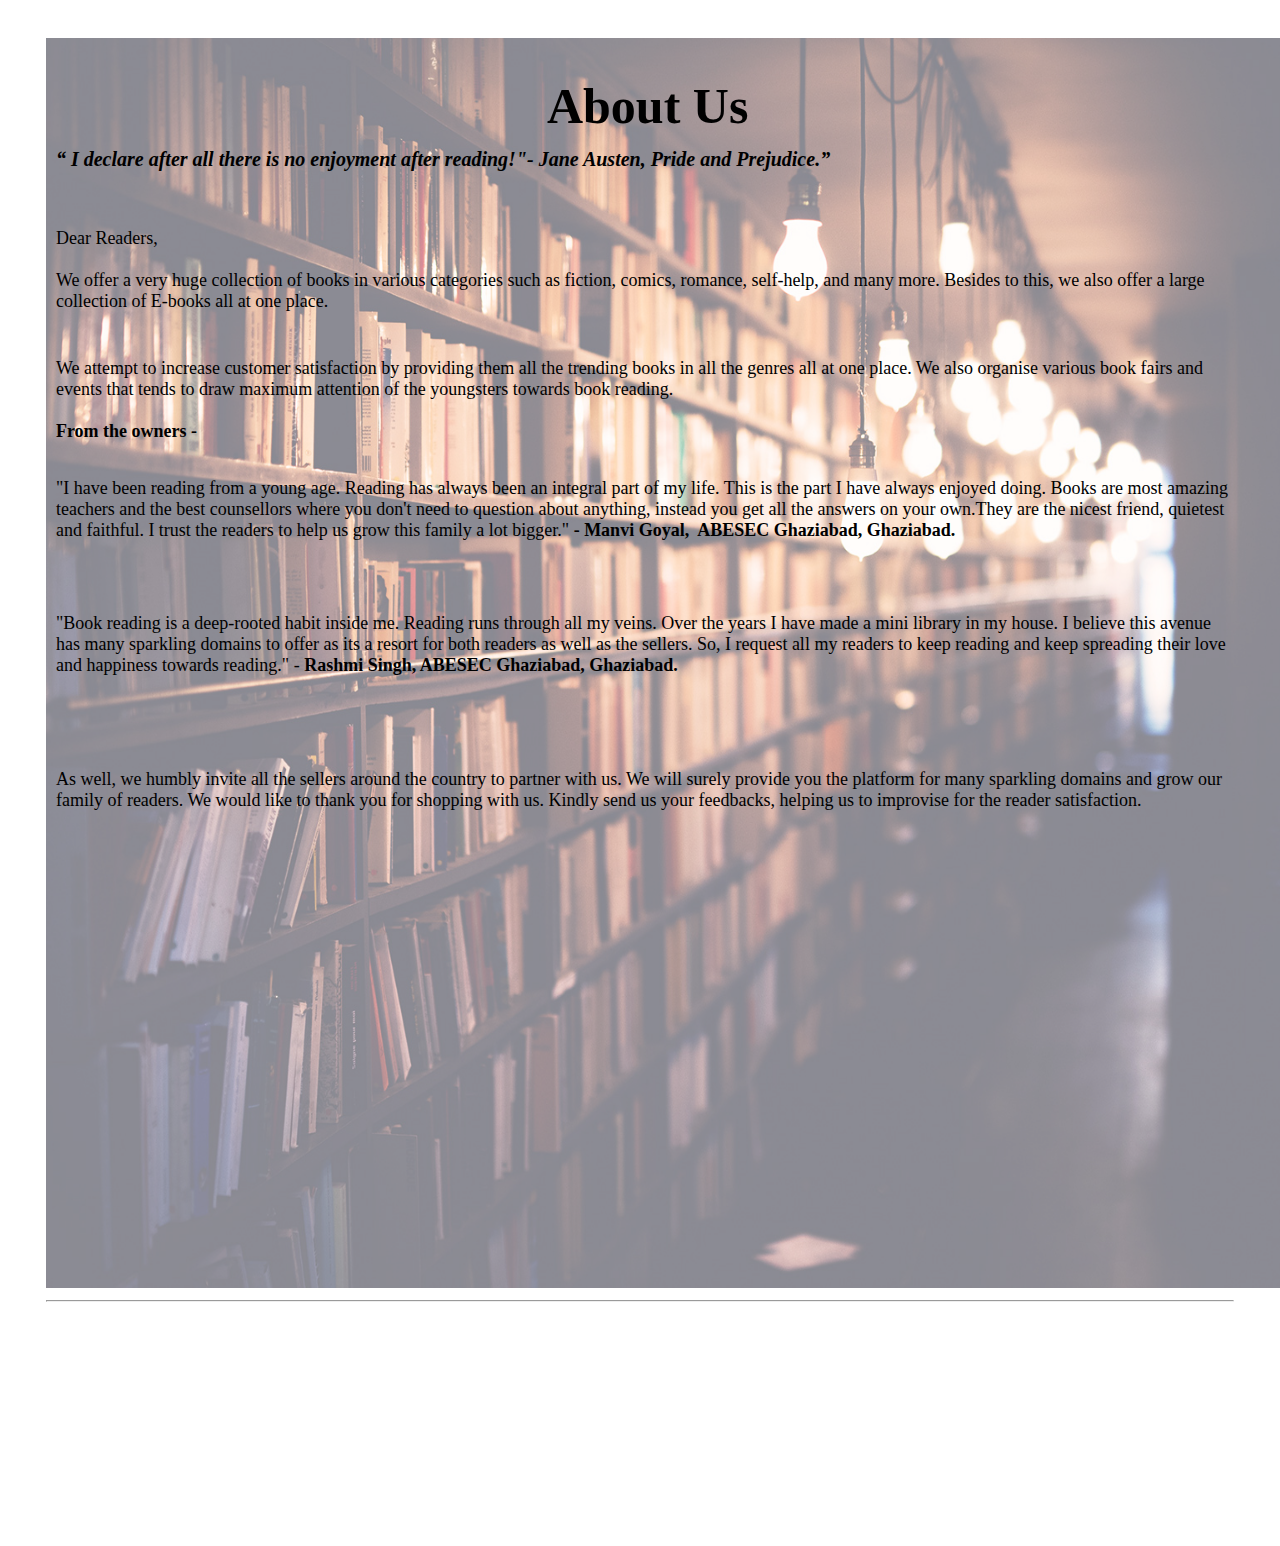
<file: aboutus.html>
<!DOCTYPE html>
<html>
<head>
<meta charset="utf-8">
    <meta http-equiv="X-UA-Compatible" content="IE=edge">
<meta name="viewport" content="width=device-width, initial-scale=1.0">
    <title>about us</title>
    <style>
        img{
            width:1250px;
            height:1250px;
            opacity: 0.5;
            flex-basis: auto;
            background-size: cover;
        }
        .aboutus { 
            margin: 3%; 
            position: relative; 
            
        } 
        .heading { 
            position: absolute; 
            top: 5px; 
            left: 500px;
            padding: 1px;
            font-family: serif;
            text-align: center; 
        } 
         .para1 { 
            position: absolute; 
            top: 110px; 
            left: 10px;
            font-family: cursive; 
        } 
        .para2 { 
            position: absolute; 
            top: 190px; 
            left: 10px;
            font-family: cursive; 
        }
            
            .para3 { 
            position: absolute; 
            top: 320px; 
            left: 10px; 
            font-family: cursive; 
        } 
        .para4 { 
            position: absolute; 
            top: 440px; 
            left: 10px;
            font-family: cursive; 
        }
         
        .para5 { 
            position: absolute; 
            top: 575px; 
            left: 10px;
            font-family: cursive; 
        }
         
        .para6 { 
            position: absolute; 
            top: 731px; 
            left: 10px;
            font-family: cursive; 
        }
    </style>
    </head>
    <body>
        <div class="aboutus">
        <img src="images\aboutbg.png">
        <h1 class="heading" style="font-size: 50px" ><b>About Us</b></h1>
        <p1 class="para1" style="font-size: 20px"><b><i><q> I declare after all there is no enjoyment after reading!"- Jane Austen,  Pride and Prejudice.</q></i></b></p1>
    <hr>
        <br>
        <br>
        <p2 class="para2" style="font-size:18px">
            Dear Readers,
            <br>
            <br>
            We offer a very huge collection of books in various categories such as fiction, comics, romance, self-help, and many more. Besides to this, we also offer a large collection of E-books all at one place.
        </p2>
        <br>
        <br>
        <p3 class="para3" style="font-size:18px">We attempt to increase customer satisfaction by providing them all the trending books in all the genres all at one place. We also organise various book fairs and events that tends to draw maximum attention of the youngsters towards book reading.<br>
        <br>
        <b>From the owners -</b></p3>
        <br>
        <br>
        
    <br>
        <p4 class="para4" style="font-size:18px">"I have been reading from a young age. Reading has always been an integral part of my life. This is the part I have always enjoyed doing. Books are most amazing teachers and the best counsellors where you don't need to question about anything, instead you get all the answers on your own.They are the nicest friend, quietest and faithful. I trust the readers to help us grow this family a lot bigger."<b> - Manvi Goyal,&nbsp; ABESEC Ghaziabad, Ghaziabad.</b></p4>
        <br>
        <br>
        <p5 class="para5" style="font-size:18px">"Book reading is a deep-rooted habit inside me. Reading runs through all my veins. Over the years I have made a mini library in my house. I believe this avenue has many sparkling domains to offer as its a resort for both readers as well as the sellers. So, I request all my readers to keep reading and keep spreading their love and happiness towards reading." - <b>Rashmi Singh, ABESEC Ghaziabad, Ghaziabad.</b> </p5>
        <br>
        <br>
        <p6 class="para6" style="font-size:18px"> As well, we humbly invite all the sellers around the country to partner with us. We will surely provide you the platform for many sparkling domains and grow our family of readers. We would like to thank you for shopping with us. Kindly send us your feedbacks, helping us to improvise for the reader satisfaction.</p6>
        </div>
    </body>
</html>
</file>
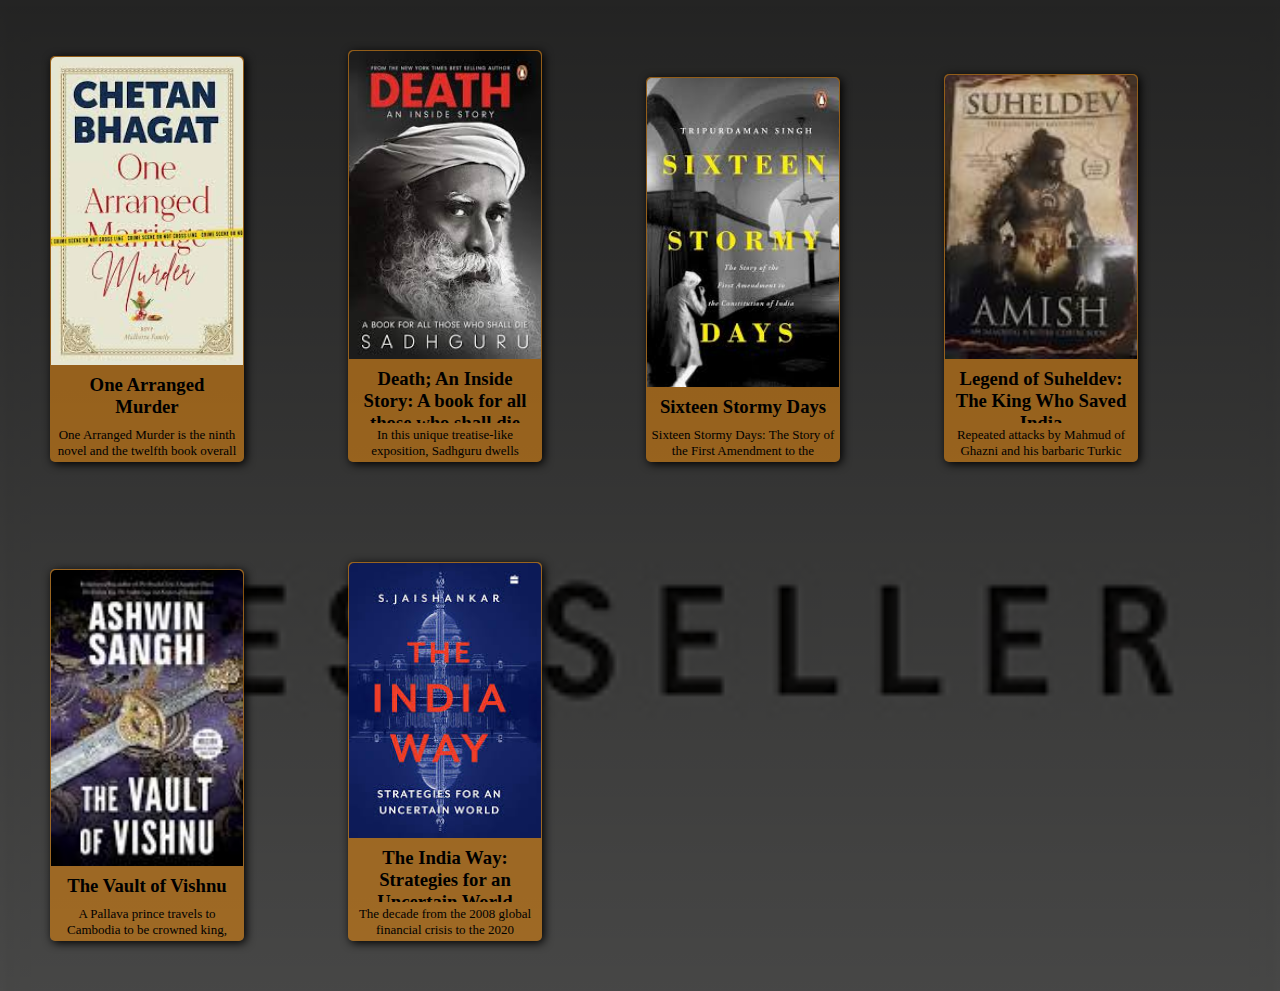
<file: bestseller.html>
<!DOCTYPE html>
<html lang="en">
<head>
    <meta charset="UTF-8">
    <meta name="viewport" content="width=device-width, initial-scale=1.0">
    <title>Indian Bestsellers 2020</title>
    <style>

*{
    margin:0px;
    padding:0px;
    
    
}
body{
    font-family: serif;
    
}
.main{
    background-image:linear-gradient(rgba(0,0,0,0.8),rgba(0,0,0,0.6)), url(best.png);
    background-repeat: no-repeat;
    background-size: cover;
    
    
}


.cards{
    width:15%;
    height:15%;
    display: inline-block;
    background-color: rgba(214, 129, 18, 0.616) ;
    border-radius: 5px;
    margin:50px;
    box-shadow: 2px 2px 10px black;
    max-height: 500px;
    padding:1px;
    


}
.cards:hover{
    box-shadow: 5px 5px 15px orange;
    transform: scale(1.1);
}
.image img{
    height:100%;
    width:100%;
    border-top-right-radius: 5px;
    border-top-left-radius: 5px;
    
}
.title{
    text-align: center;
    padding:5px;
    color:black;
    font-family: cursive;
    max-height: 50px;
    overflow-y:scroll;
    


}
.description{
    text-align:center;
    padding:4px;
    max-height: 30px;
    overflow-y: scroll;
    font-size: small;
    color: black;
    font-family: verdana;


}
button{
    margin-top: 30px;
    margin-bottom: 30px;
    background-color: white;
    border: 1px solid black;
    padding: 5px;
    border-radius: 5px;
    cursor: pointer;
}
button:hover{
    color: white;
    background-color: black;
    transition: 0.1s;
    
}
.review{
    text-align: center;
}











    </style>
    
    

   
</head>
<body>
    <!-- main -->
    <div class="main">
    <div class="cards">
        <div class="image">
            <img src="images\bestsellers\chetan.png">
            

        </div>
        <div class="title">
            <h3>One Arranged Murder</h3>
            
        </div>
        <div class="description" id="description">
            <p>One Arranged Murder is the ninth novel and the twelfth book overall written by the Indian author Chetan Bhagat. The novel is the sequel to Bhagat's 2018 novel The Girl in Room 105.Saurabh Maheshwari is engaged to Prerna Malhotra. His marriage is three months away. On the night of karva chauth, however, Prerna is murdered after being pushed from her terrace. With Inspector Vijender Singh, the case is investigated by Saurabh and Keshav Rajpurohit.</p>
           
        </div>
       
            
        

        <div class="review">

        </div>
        
    </div>

    <div class="cards">
        <div class="image">
            <img src="images\bestsellers\sadh.png">
            

        </div>
        <div class="title">
            <h3>Death; An Inside Story: A book for all those who shall die</h3>

        </div>
        <div class="description">
            <p>In this unique treatise-like exposition, Sadhguru dwells extensively upon his inner experience as he expounds the more profound aspects of death that are rarely spoken about.</p>

        
            

        </div>
        <div class="review">

        </div>
        
    </div>

    <div class="cards">
        <div class="image">
            <img src="images\bestsellers\six.png">
            

        </div>
        <div class="title">
            <h3>Sixteen Stormy Days</h3>

        </div>
        <div class="description">
            <p>Sixteen Stormy Days: The Story of the First Amendment to the Constitution of India is the non-fiction book written by historian Tripurdaman Singh and published by Penguin Random House in February 2020.[1] The book is about the first amendment of the constitution of India and its history.</p>
            
        </div>
        <div class="review">

        </div>
        
    </div>

    


    <div class="cards">
        <div class="image">
            <img src="images\bestsellers\suhel.png">
            

        </div>
        <div class="title">
            <h3>Legend of Suheldev: The King Who Saved India</h3>

        </div>
        <div class="description">
            <p>Repeated attacks by Mahmud of Ghazni and his barbaric Turkic hordes have weakened India’s northern regions. The invaders lay waste to vast swathes of the subcontinent—plundering, killing, raping, pillaging. Many of the old Indian kingdoms, tired and divided, fall to them. Those who do fight, battle with old codes of chivalry, and are unable to stop the savage Turkic army which repeatedly breaks all rules to win. Then the Turks raid and destroy one of the holiest temples in the land: the magnificent Lord Shiva temple at Somnath.

                At this most desperate of times, a warrior rises to defend the nation.
                
                King Suheldev.
                
                The ruler of a small kingdom, he sees what must be done for his motherland, and is willing to sacrifice his all for it.
                
                A fierce rebel. A charismatic leader. An inclusive patriot.
                
                Read this blockbuster epic adventure of courage and heroism, a fictional tale based on true events, that recounts the story of that lionhearted warrior and the magnificent Battle of Bahraich.</p>
            

        </div>
        <div class="review">

        </div>
        
    </div>

    


   


    <div class="cards">
        <div class="image">
            <img src="images\bestsellers\vishnu.png">
            

        </div>
        <div class="title">
            <h3>The Vault of Vishnu</h3>

        </div>
        <div class="description">
            <p>A Pallava prince travels to Cambodia to be crowned king, carrying with him secrets that will be the cause of great wars many centuries later.

                A Buddhist monk in ancient China treks south to India, searching for the missing pieces of a puzzle that could make his emperor all-powerful.
                
                A Neolithic tribe fights to preserve their sacred knowledge, oblivious to the war drums on the Indo-China border.
                
                Meanwhile, far away in the temple town of Kanchipuram, a reclusive scientist deciphers ancient texts even as a team of secret agents shadows his every move.
                
                Caught in the storm is a young investigator with a complex past of her own, who must race against time to maintain the balance of power in the new world.</p>
            
        </div>
        <div class="review">

        </div>
        
    </div>

    <div class="cards">
        <div class="image">
            <img src="images\bestsellers\way.png">
            

        </div>
        <div class="title">
            <h3>The India Way: Strategies for an Uncertain World</h3>

        </div>
        <div class="description">
            <p>The decade from the 2008 global financial crisis to the 2020 coronavirus pandemic has seen a real transformation of the world order. The very nature of international relations and its rules are changing before our eyes. For India, this means optimal relationships with all the major powers to best advance its goals. It also requires a bolder and non-reciprocal approach to its neighbourhood. A global footprint is now in the making that leverages India's greater capability and relevance, as well as its unique diaspora. This era of global upheaval entails greater expectations from India, putting it on the path to becoming a leading power. In The India Way, S. Jaishankar, India's Minister of External Affairs, analyses these challenges and spells out possible policy responses. He places this thinking in the context of history and tradition, appropriate for a civilizational power that seeks to reclaim its place on the world stage.</p>
            
        </div>
        <div class="review">

        </div>
        
    </div>

    

    


    
        
    





    
</div>


    
    
</body>
</html>
</file>
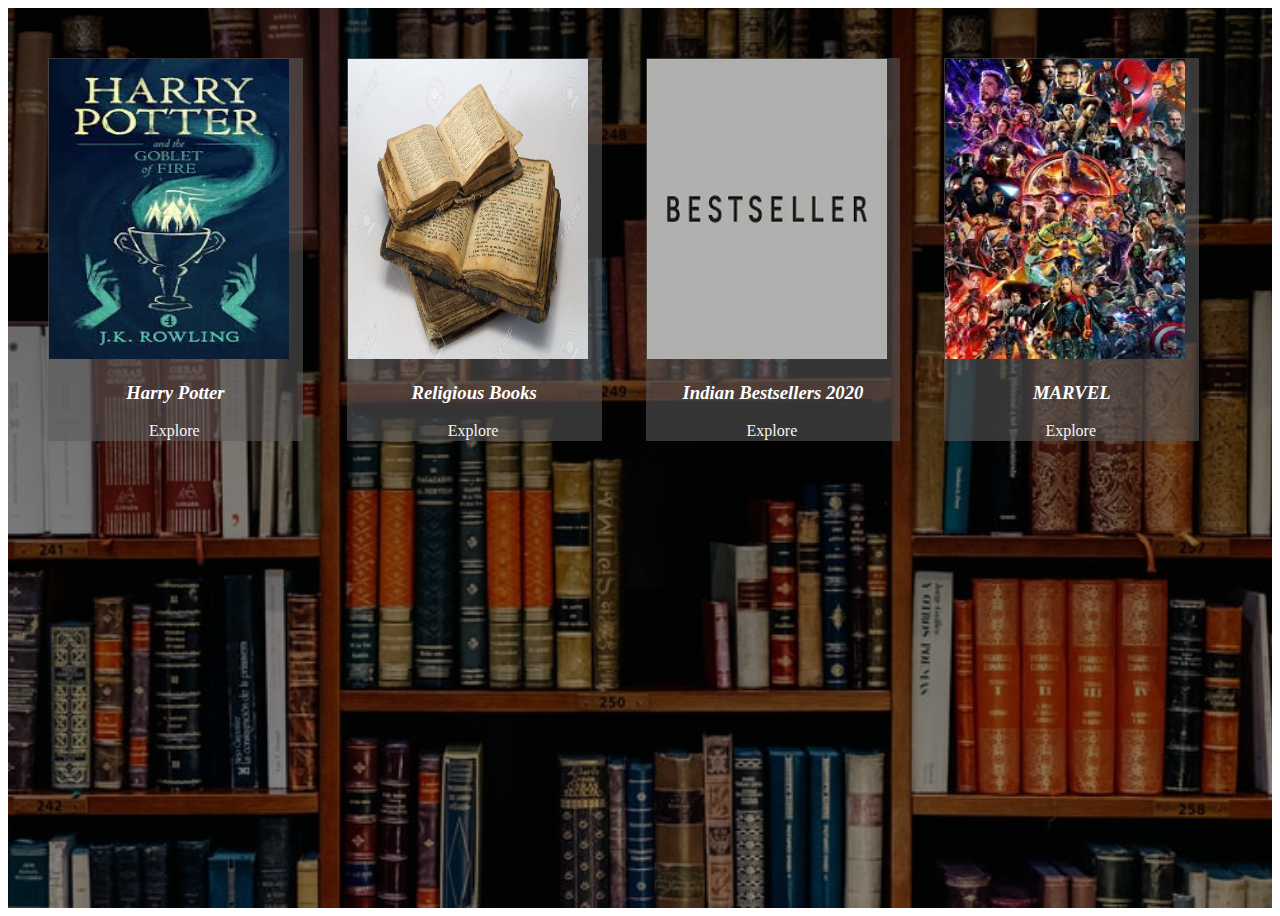
<file: book.html>
<!DOCTYPE html>
<html lang="en">
<head>
    <meta charset="UTF-8">
    <meta name="viewport" content="width=device-width, initial-scale=1.0">
    <title>Books</title>
</head>
<style>
    header{
    background-image:linear-gradient(rgba(0,0,0,0.6),rgba(0,0,0,0.4)), url(library.jpeg);
    background-size:cover;
    background-position:center;
    height: 100vh;
}
    
   
    


    .card {
          padding: 2px;
          width: 20%;
          border-radius: 1px;
          padding: 1px;
          margin-left:40px;
          margin-top: 50px;
          display:inline-block;
          background-color:rgba(92, 90, 90, 0.575);
         
        }
        
        h3{
          font-family: 'Times New Roman', Times, serif;
          color:white;
          text-align:center;
          font-style: italic;
        }
        h3:hover{
          background-color:black;
          color:white;
        }
        
        
        .img {
          
          width:240px;
          height: 300px;
        }
        
        .link {
          font-family: 'Times New Roman', Times, serif;
          color:whitesmoke;
          text-align: center;
          font-size: medium;
          font-style: bold;
          text-decoration: none;
          margin-left: 100px;
          
        }
        .link:hover{
            background-color:black;
          color:wheat;

        }
</style>
<body>
    <header class="header">
        <div class="card">
          <div class="image">
            <img src="images\harry\harry4.png"  class="img">
          </div>
            <div class="title">
              
              <h3><b>Harry Potter</b></h3> 
            
               
            </div>
            <div class="description">
                <a href="harrypotter.html" class="link">Explore</a>
            </div>
          </div>
            
    
          <div class="card">
            <div class="image">
              <img src="relc.png"  class="img">
            </div>
              <div class="title">
                
                <h3><b>Religious Books</b></h3>
              
                 
              </div>
              <div class="description">
                <a href="religious.html" class="link">Explore</a>
              </div>
            </div>
    
          <div class="card">
            <div class="image">
            <img src="best.png"  class="img">
          </div>
            <div class="title">
              
              <h3><b>Indian Bestsellers 2020</b></h3>
             
               
            </div>
            <div class="description">
                <a href="bestseller.html" class="link">Explore</a>
            </div>
          </div>
    
          <div class="card">
            <div class="image">
              <img src="marvel.png" class="img">
              
    
          </div>
          <div class="title">
            
              <h3>MARVEL</h3>
              
    
          </div>
          <div class="description">
            <a href="comic.html" class="link">Explore</a>
              
              
    
          </div>
          </div>
          </div>



        </header>
    
</body>
</html>
</file>
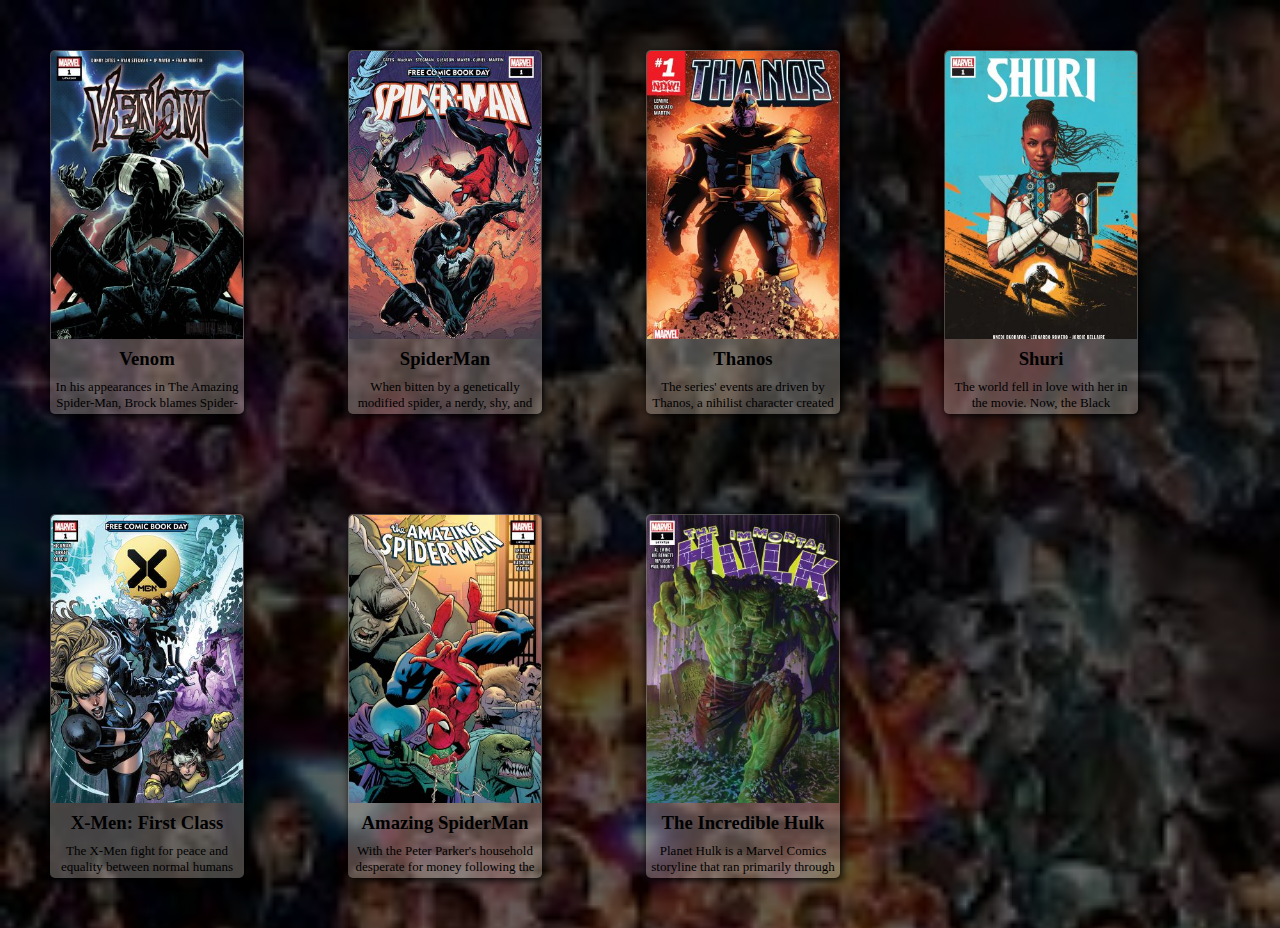
<file: comic.html>
<!DOCTYPE html>
<html lang="en">
<head>
    <meta charset="UTF-8">
    <meta name="viewport" content="width=device-width, initial-scale=1.0">
    <title>Marvel Comics</title>
    <style>

*{
    margin:0px;
    padding:0px;
    
    
}
body{
    font-family: serif;
    
}
.main{
    background-image:linear-gradient(rgba(0,0,0,0.8),rgba(0,0,0,0.6)), url(marvel.png);
    background-repeat: no-repeat;
    background-size: cover;
    
    
}


.cards{
    width:15%;
    height:10%;
    display: inline-block;
    background-color: rgba(214, 204, 196, 0.322) ;
    border-radius: 5px;
    margin:50px;
    box-shadow: 2px 2px 10px black;
    max-height: 500px;
    padding:1px;
    


}
.cards:hover{
    transform: scale(1.1);
    box-shadow: 5px 5px 15px white;
}
.image img{
    height:100%;
    width:100%;
    border-top-right-radius: 5px;
    border-top-left-radius: 5px;
    
}
.title{
    text-align: center;
    padding:5px;
    color:black;
    font-family: cursive;
    


}
.description{
    text-align:center;
    padding:4px;
    max-height: 30px;
    overflow-y: scroll;
    font-size: small;
    color: black;
    font-family: 'Times New Roman', Times, serif;
    font-style:bold;


}
button{
    margin-top: 30px;
    margin-bottom: 30px;
    background-color: white;
    border: 1px solid black;
    padding: 5px;
    border-radius: 5px;
    cursor: pointer;
}
button:hover{
    color: white;
    background-color: black;
    transition: 0.1s;
    
}
.review{
    text-align: center;
}











    </style>
    
    

   
</head>
<body>
    <!-- main -->
    <div class="main">
    <div class="cards">
        <div class="image">
            <img src="venom.png">
            

        </div>
        <div class="title">
            <h3>Venom</h3>
            
        </div>
        <div class="description" id="description">
            <p>In his appearances in The Amazing Spider-Man, Brock blames Spider-Man for ending his career by debunking one of his stories. He bonds with the Venom symbiote, a sentient alien that had previously bonded with (and been rejected by) Spider-Man. Together, Brock and the symbiote become Venom.</p>
           
        </div>
       
            
        

        <div class="review">

        </div>
        
    </div>

    <div class="cards">
        <div class="image">
            <img src="spider.png">
            

        </div>
        <div class="title">
            <h3>SpiderMan</h3>

        </div>
        <div class="description">
            <p>When bitten by a genetically modified spider, a nerdy, shy, and awkward high school student gains spider-like abilities that he eventually must use to fight evil as a superhero after tragedy befalls his family. Based on Marvel Comics' superhero character, this is a story of Peter Parker who is a nerdy high-schooler.</p>

        
            

        </div>
        <div class="review">

        </div>
        
    </div>

    <div class="cards">
        <div class="image">
            <img src="thanos.png">
            

        </div>
        <div class="title">
            <h3>Thanos</h3>

        </div>
        <div class="description">
            <p>The series' events are driven by Thanos, a nihilist character created for Marvel by Starlin in 1973. ... When Thanos uses his powers to instantly kill half of the living beings in the universe, Adam Warlock leads Earth's remaining heroes against him.</p>
            
        </div>
        <div class="review">

        </div>
        
    </div>

    


    <div class="cards">
        <div class="image">
            <img src="shuri.png">
            

        </div>
        <div class="title">
            <h3>Shuri</h3>

        </div>
        <div class="description">
            <p>The world fell in love with her in the movie. Now, the Black Panther's techno-genius sister launches her own adventures — written by best-selling Afrofuturist author Nnedi Okorafor and drawn by Eisner-nominated artist Leonardo Romero! The Black Panther has disappeared, lost on a mission in space</p>
            

        </div>
        <div class="review">

        </div>
        
    </div>

    


   


    <div class="cards">
        <div class="image">
            <img src="xmen.png">
            

        </div>
        <div class="title">
            <h3>X-Men:&nbsp;First Class</h3>

        </div>
        <div class="description">
            <p>The X-Men fight for peace and equality between normal humans and mutants in a world where anti-mutant bigotry is fierce and widespread. They are led by Charles Xavier, also known as Professor X, a powerful mutant telepath who can control and read minds.</p>
            
        </div>
        <div class="review">

        </div>
        
    </div>

    <div class="cards">
        <div class="image">
            <img src="amazingspider.png">
            

        </div>
        <div class="title">
            <h3>Amazing SpiderMan</h3>

        </div>
        <div class="description">
            <p>With the Peter Parker's household desperate for money following the death of Ben Parker, Peter Parker decides to continue in show business as Spider-Man. However, not only does he find it impossible to cash his paycheck (made out to Spider-Man), but the irrational editorials by J.</p>
            
        </div>
        <div class="review">

        </div>
        
    </div>

    <div class="cards">
        <div class="image">
            <img src="hulk.png">
            

        </div>
        <div class="title">
            <h3>The Incredible Hulk</h3>

        </div>
        <div class="description">
            <p>Planet Hulk is a Marvel Comics storyline that ran primarily through issues of The Incredible Hulk starting in 2006. It dealt with the Marvel heroes' decision to send the Hulk away, his acclimation to and conquest of the planet where he landed, and his efforts to return to Earth to take his revenge.</p>

            
            
        </div>
        <div class="review">

        </div>
        
    </div>


    


    
        
    </div>





    
</div>


    
    
</body>
</html>
</file>
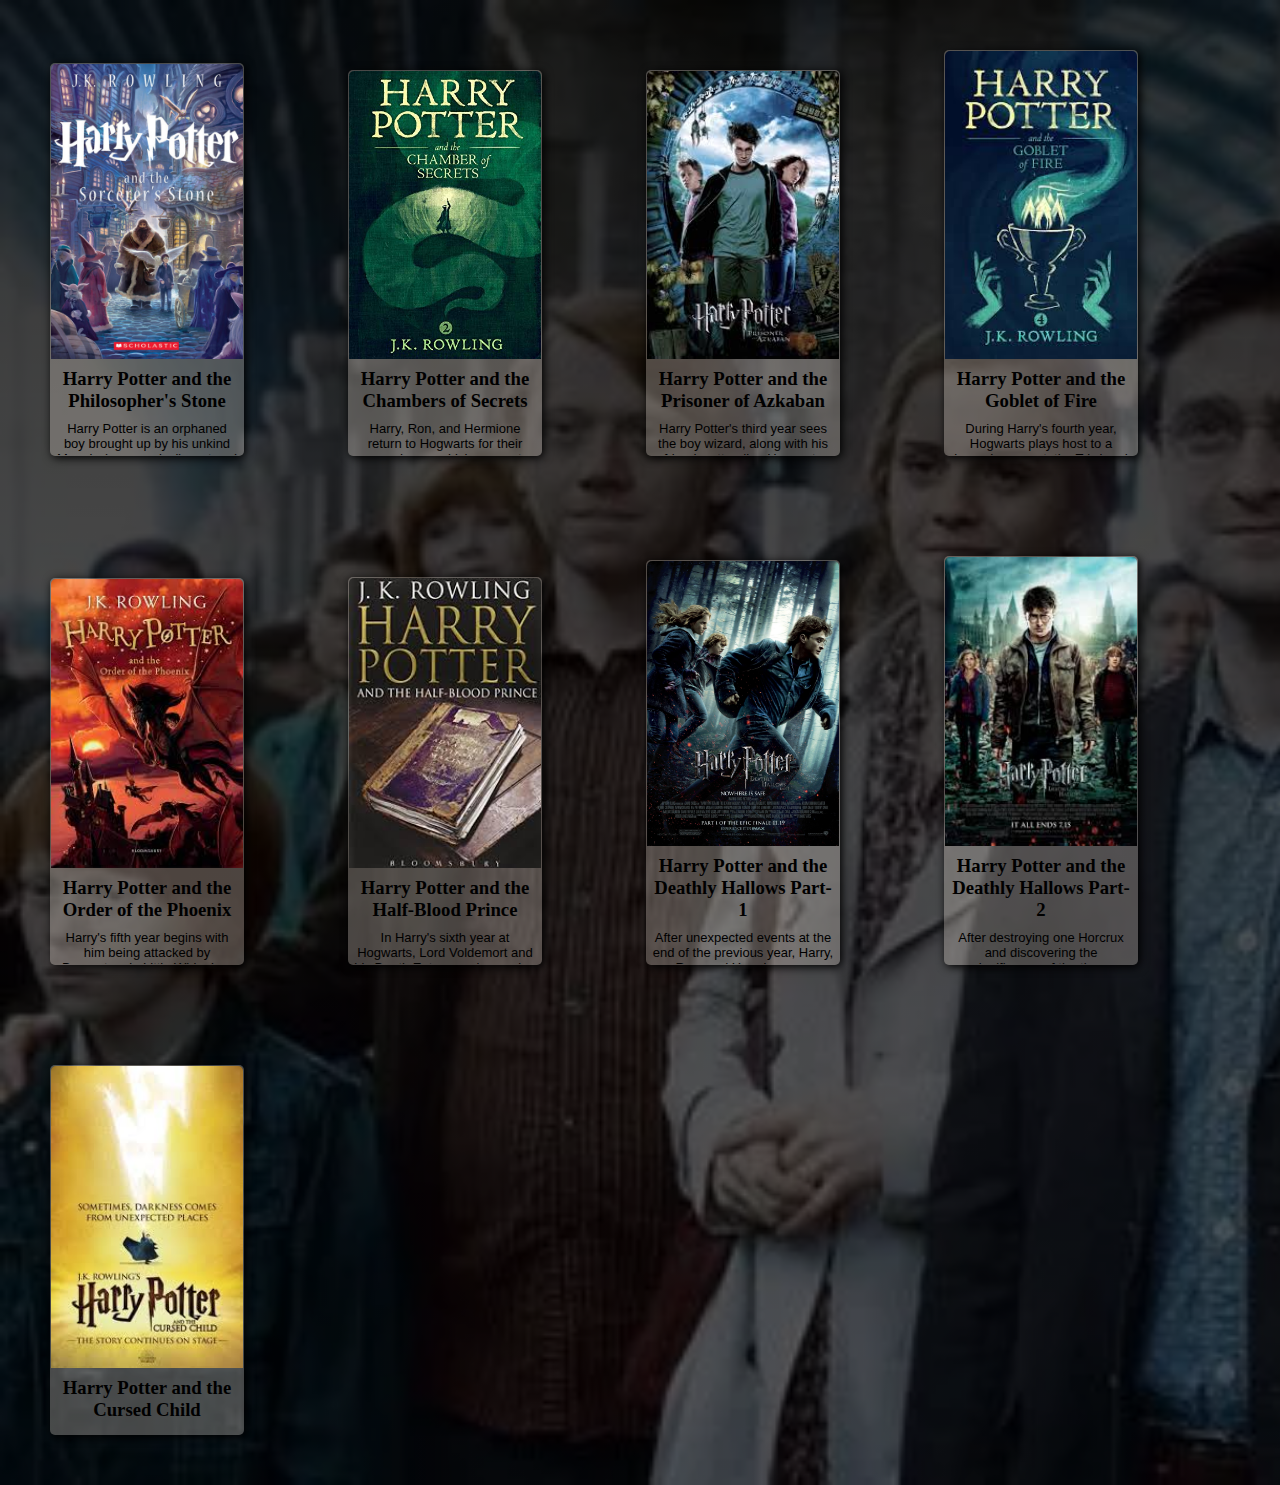
<file: harrypotter.html>
<!DOCTYPE html>
<html lang="en">
<head>
    <meta charset="UTF-8">
    <meta name="viewport" content="width=device-width, initial-scale=1.0">
    <title>Harry Potter</title>
    <!-- Adding the css file for styling -->
    <link rel="stylesheet" href="harrypotter.css">

   
</head>
<body>
    <!-- main -->
    <div class="main">
    <div class="cards">
        <div class="image">
            <img src="images\harry\harry1.png">
            

        </div>
        <div class="title">
            <h3>Harry Potter and the Philosopher's Stone</h3>
            
        </div>
        <div class="description" id="description">
            <p>Harry Potter is an orphaned boy brought up by his unkind Muggle (non-magical) aunt and uncle. At the age of eleven, half-giant Rubeus Hagrid informs him that he is actually a wizard and that his parents were murdered by an evil wizard named Lord Voldemort. Voldemort also attempted to kill one-year-old Harry on the same night, but his killing curse mysteriously rebounded and reduced him to a weak and helpless form. Harry became extremely famous in the Wizarding World as a result. Harry begins his first year at Hogwarts School of Witchcraft and Wizardry and learns about magic. During the year, Harry and his friends Ron Weasley and Hermione Granger become entangled in the mystery of the Philosopher's Stone which is being kept within the school.</p>
           
        </div>
       
            
        

        <div class="review">

        </div>
        
    </div>

    <div class="cards">
        <div class="image">
            <img src="images\harry\harry2.png">
            

        </div>
        <div class="title">
            <h3>Harry Potter and the Chambers of Secrets</h3>

        </div>
        <div class="description">
            <p>Harry, Ron, and Hermione return to Hogwarts for their second year, which proves to be more challenging than the last. The Chamber of Secrets has been opened, leaving students and ghosts petrified by an unleashed monster. Harry must face up to claims that he is the heir of Salazar Slytherin (founder of the Chamber), learn that he can speak Parseltongue, and also discover the properties of a mysterious diary, only to find himself trapped within the Chamber of Secrets itself.</p>
            
        </div>
        <div class="review">

        </div>
        
    </div>


    <div class="cards">
        <div class="image">
            <img src="images\harry\harry prisoner.png">
            
            

        </div>
        <div class="title">
            <h3>Harry Potter and the Prisoner of Azkaban</h3>

        </div>
        <div class="description">
            <p>Harry Potter's third year sees the boy wizard, along with his friends, attending Hogwarts School once again. Professor R. J. Lupin joins the staff as Defence Against the Dark Arts teacher, while convicted murderer Sirius Black escapes from Azkaban Prison. The Ministry of Magic entrusts the Dementors of Azkaban to guard Hogwarts from Black. Harry learns more about his past and his connection with the escaped prisoner.</p>
            

        </div>
        <div class="review">

        </div>
        
    </div>

    <div class="cards">
        <div class="image">
            <img src="images\harry\harry4.png">
            

        </div>
        <div class="title">
            <h3>Harry Potter and the Goblet of Fire</h3>

        </div>
        <div class="description">
            <p>During Harry's fourth year, Hogwarts plays host to a legendary event: the Triwizard Tournament. Three European schools participate in the tournament, with three 'champions' representing each school in the deadly tasks. The Goblet of Fire chooses Fleur Delacour, Viktor Krum, and Cedric Diggory to compete against each other. However, curiously, Harry's name is also produced from the Goblet thus making him a fourth champion, which results in a terrifying encounter with a reborn Lord Voldemort.</p>
            
        </div>
        <div class="review">

        </div>
        
    </div>


    <div class="cards">
        <div class="image">
            <img src="images\harry\harry5.png">
            

        </div>
        <div class="title">
            <h3>Harry Potter and the Order of the Phoenix</h3>

        </div>
        <div class="description">
            <p>Harry's fifth year begins with him being attacked by Dementors in Little Whinging. Later, he finds out that the Ministry of Magic is in denial of Lord Voldemort's return. Harry is also beset by disturbing and realistic nightmares, while Professor Umbridge, a representative of Minister for Magic Cornelius Fudge, is the new Defence Against the Dark Arts teacher. Harry becomes aware that Voldemort is after a prophecy which reveals: "neither can live while the other survives". The rebellion involving the students of Hogwarts, secret organisation Order of the Phoenix, the Ministry of Magic, and the Death Eaters begins.</p>
            

        </div>
        <div class="review">

        </div>
        
    </div>


    <div class="cards">
        <div class="image">
            <img src="images\harry\harry6.png">
            

        </div>
        <div class="title">
            <h3>Harry Potter and the Half-Blood Prince</h3>

        </div>
        <div class="description">
            <p>In Harry's sixth year at Hogwarts, Lord Voldemort and his Death Eaters are increasing their terror upon the Wizarding and Muggle worlds. Headmaster Albus Dumbledore persuades his old friend Horace Slughorn to return to Hogwarts as a professor as there is a vacancy to fill. There is a more important reason, however, for Slughorn's return. While in a Potions lesson, Harry takes possession of a strangely annotated school textbook, inscribed 'This is the property of the Half-Blood Prince'. Draco Malfoy struggles to carry out a deed presented to him by Voldemort. Meanwhile, Dumbledore and Harry secretly work together to discover the method on how to destroy the Dark Lord once and for all.</p>
            
        </div>
        <div class="review">

        </div>
        
    </div>


    <div class="cards">
        <div class="image">
            <img src="images\harry\harry7.png">
            

        </div>
        <div class="title">
            <h3>Harry Potter and the Deathly Hallows Part-1</h3>

        </div>
        <div class="description">
            <p>After unexpected events at the end of the previous year, Harry, Ron, and Hermione are entrusted with a quest to find and destroy Lord Voldemort's secret to immortality – the Horcruxes. It is supposed to be their final year at Hogwarts, but the collapse of the Ministry of Magic and Voldemort's rise to power prevents them from attending. The trio undergo a long journey with many obstacles in their path including Death Eaters, Snatchers, the mysterious Deathly Hallows, and Harry's connection with the Dark Lord's mind becoming ever stronger.</p>
            
        </div>
        <div class="review">

        </div>
        
    </div>


    <div class="cards">
        <div class="image">
            <img src="images\harry\harry8.png">
            

        </div>
        <div class="title">
            <h3>Harry Potter and the Deathly Hallows Part-2</h3>

        </div>
        <div class="description">
            <p>After destroying one Horcrux and discovering the significance of the three Deathly Hallows, Harry, Ron and Hermione continue to seek the other Horcruxes in an attempt to destroy Voldemort, who has now obtained the powerful Elder Wand. The Dark Lord discovers Harry's hunt for Horcruxes and launches an attack on Hogwarts School, where the trio return for one last stand against the dark forces that threaten the Wizarding and Muggle worlds.</p>
            

        </div>
        <div class="review">

        </div>
        
    </div>



    <div class="cards">
        <div class="image">
            <img src="images\harry\harry cursed.png">
            

        </div>
        <div class="title">
            <h3>Harry Potter and the Cursed Child</h3>

        </div>
        <div class="description">
            <p></p>
            

        </div>
        <div class="review">

        </div>
        
    </div>





    
</div>


    
    
</body>
</html>
</file>
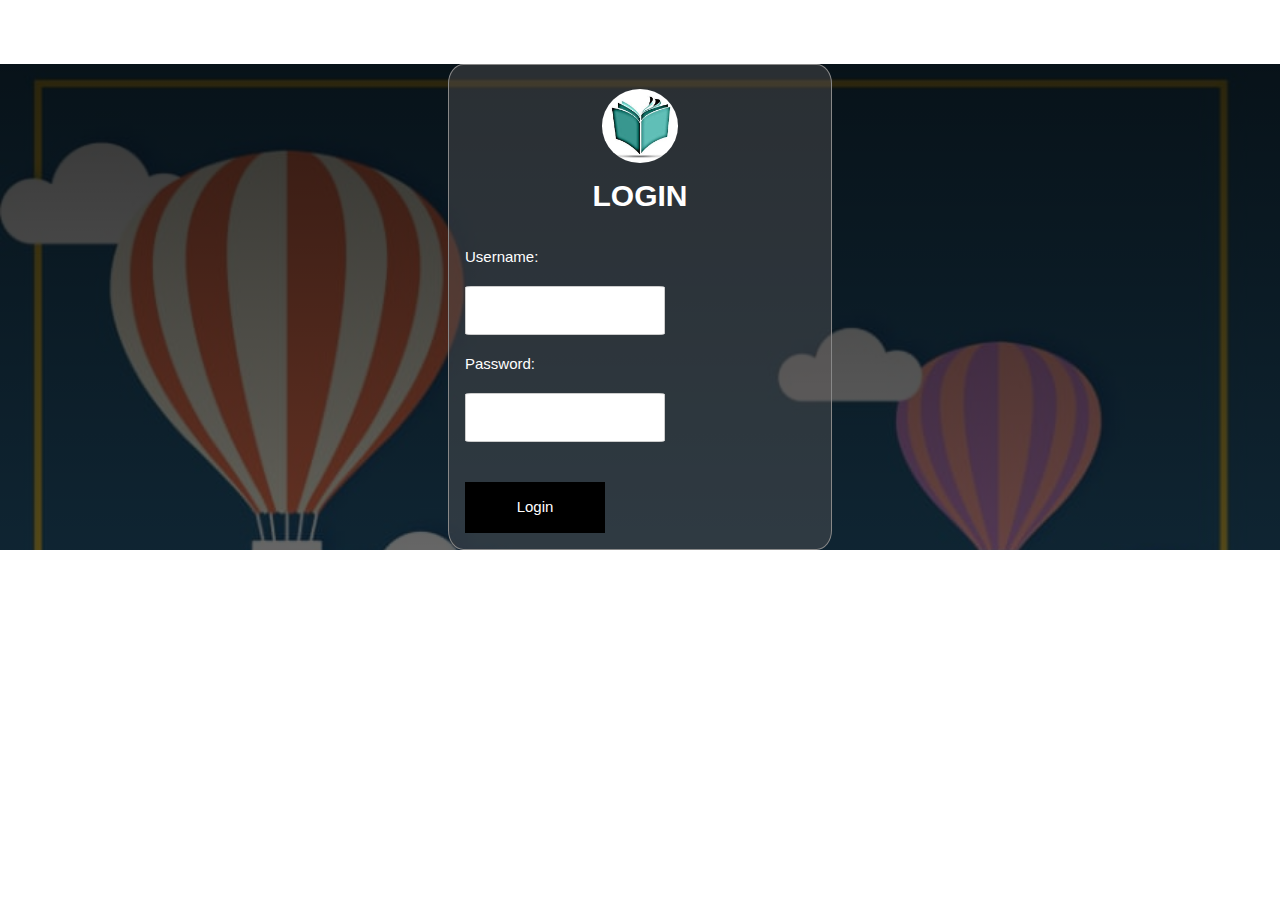
<file: login.html>
<!DOCTYPE html>
<html>
<head>
<meta name="viewport" content="width=device-width, initial-scale=1">
<style>
body {font-family: Arial, Helvetica, sans-serif;}

input[type=text], input[type=password] {
  width: 200px;
  border-radius: 3%;
  padding: 12px 20px;
  margin: 18px 0;
  display: inline-block;
  border: 1px solid #ccc;
  box-sizing: border-box;
}

button {
  background-color:black;
  color: white;
  text-align: center;
  padding: 14px 20px;
  margin: 8px 0;
  border: none;
  cursor: pointer;
  width: 40%;
}

button:hover {
  opacity: 0.8;
}



.imgcontainer {
text-align: center;
  margin: 24px 0 12px 0;
  position: relative;
    color: white;
}
.imgcontainer h1{
  padding-left: 4%;
}
img.avatar {
  width: 20%;
  border-radius: 50%;
}

.container {
  padding: 16px;
}

span.psw {
  float: right;
  padding-top: 16px;
}

.modal {
  background-image:linear-gradient(rgba(0,0,0,0.8),rgba(0,0,0,0.6)), url(loginbg.png);
  background-repeat: no-repeat;
    background-size: cover;
}





@-webkit-keyframes animatezoom {
  from {-webkit-transform: scale(0)}
  to {-webkit-transform: scale(1)}
}

@keyframes animatezoom {
  from {transform: scale(0)}
  to {transform: scale(1)}
}

@media screen and (max-width: 300px) {
  span.psw {
     display: block;
     float: none;
  }
  .cancelbtn {
     width: 100%;
  }
  .example-1{
    display: block;
    float: none;
    width: 80%;
    height: 50%;
  }}
  @media only screen
and (min-width : 1224px) {

    .example-1{
      display: block;
      float: none;
      width: 30%;
      height: 80%;
    }
}




</style>
<style>
.scrollbar-cyan::-webkit-scrollbar-track {
-webkit-box-shadow: inset 0 0 6px rgba(109, 105, 105, 0.164);
background-color: #474e5d;
border-radius: 10px; }

.scrollbar-cyan::-webkit-scrollbar {
width: 12px;
background-color: rgba(46, 45, 45, 0.534); }

.scrollbar-cyan::-webkit-scrollbar-thumb {
border-radius: 10px;
-webkit-box-shadow: inset 0 0 6px rgba(0, 0, 0, 0.1);
background-color: #474e5d; }

.scrollbar-cyan {
scrollbar-color: #00bcd4 #F5F5F5;
}

.bordered-cyan::-webkit-scrollbar-track {
-webkit-box-shadow: none;
border: 1px solid white; }

.bordered-cyan::-webkit-scrollbar-thumb {
-webkit-box-shadow: none; }
.square::-webkit-scrollbar-track {
border-radius: 10px !important; }

.square::-webkit-scrollbar-thumb {
border-radius: 0 !important; }

.thin::-webkit-scrollbar {
width: 16px; }

.example-1 {
background-color:rgba(97, 92, 92, 0.39);
color: white;
text-align: left;
/* overflow-y: scroll;  */
border-radius: 4%;
margin: 5% auto 15% auto;
border: 1px solid #888;
}
</style>
  <link rel="stylesheet" href="https://www.w3schools.com/w3css/4/w3.css">
  <script src="https://ajax.googleapis.com/ajax/libs/jquery/3.5.1/jquery.min.js"></script>
</head>
<body onload="document.getElementById('id01').style.display='block'">


<div id="id01" class="modal">
   
<div class="w3-cnter">
      <div  class="col-md-6 mb-4">
        <div class="card example-1 square scrollbar-cyan bordered-cyan">
          <div class="card-body">
              
              <div class="imgcontainer">


                <img src="login.png" alt="Avatar" class="avatar">
                <span> <h2><strong>LOGIN</strong></h2>  </span>
              </div>

              <div class="container">
                <form  method="post">
                  <label for="username">Username:</label><br>
                  <input type="text" name="username" id="uname">
                  <br>
                  <label for="password">Password:</label><br>
                  <input type="password" name="password" id="pass" ><br>
                  <br>
                  
                  <button type="button" onclick="send1()" >Login</button>
                

                  </form>
          </div>
        </div>
      </div>
    </div>
    </div>

  </form>
</div>

<script>
    function send1(){
      var username=document.getElementById('uname').value;
      var password=document.getElementById('pass').value;
      // var email="priyanshu@gmail.com"
     $.get("http://myeasyapi.herokuapp.com/login",
         {
             "username":username,
             "password":password,
            //  "email":email,
   
         },
         function(data, status){
              if(data=="failed"){
                  alert("Wrong Credentials")
              }
              else{
                window.location.href="http://127.0.0.1:5500/index.html"
                alert("Logged In Successfully!")
              }
          });
        }
         </script>

</body>
</html>
</file>
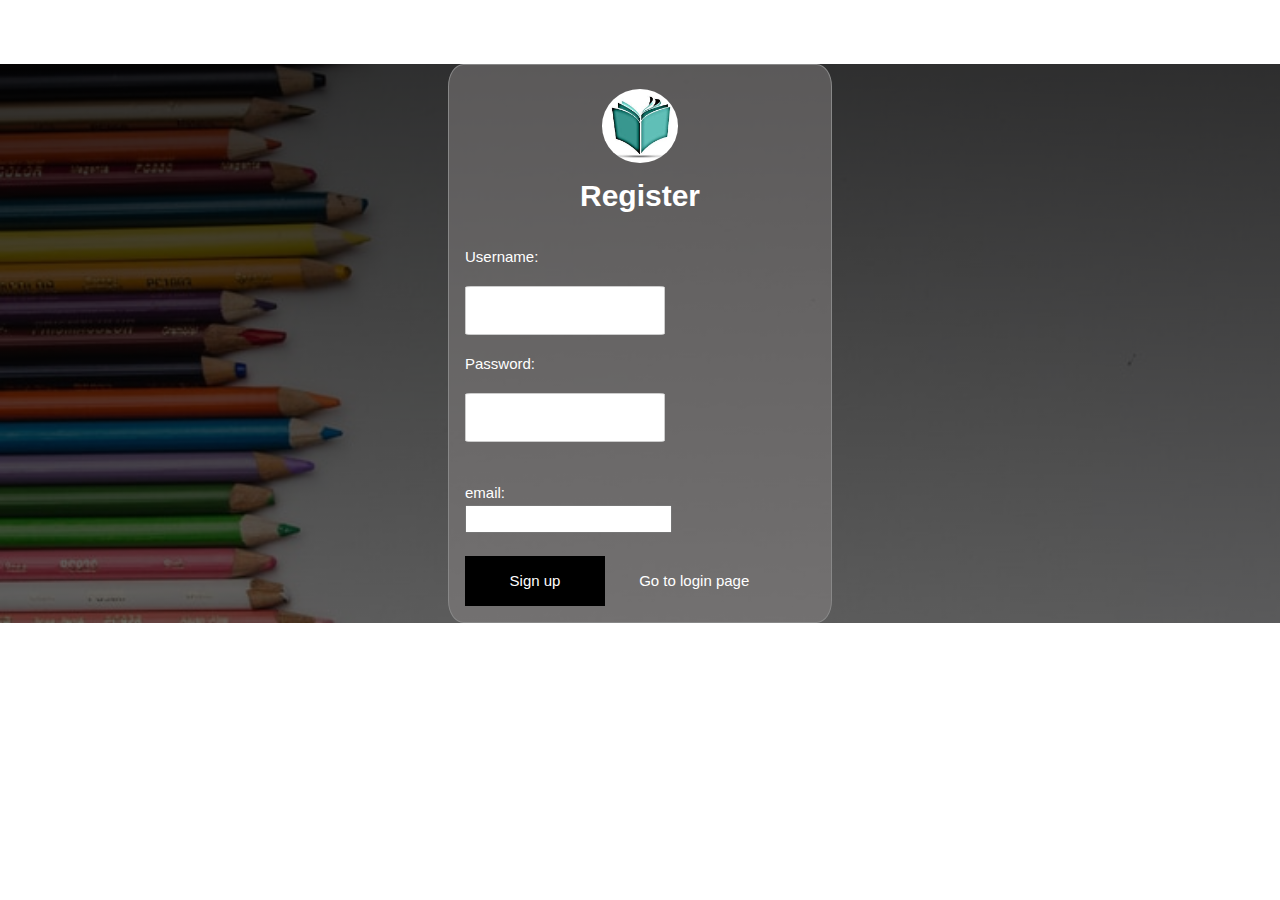
<file: register.html>
<!DOCTYPE html>
<html>
<head>
<meta name="viewport" content="width=device-width, initial-scale=1">
<style>
body {font-family: Arial, Helvetica, sans-serif;}

input[type=text], input[type=password] {
  width: 200px;
  border-radius: 3%;
  padding: 12px 20px;
  margin: 18px 0;
  display: inline-block;
  border: 1px solid #ccc;
  box-sizing: border-box;
}
.koko{
  margin-left:30px;
 
  text-decoration: solid;
  
}
.koko:hover{
  background-color:black ;
  color:White;
  text-align: center;
  padding: 14px 20px;
  margin: 8px 0;
  border: none;
  cursor: pointer;
  width: 40%;
}

button {
  background-color: black;
  color: white;
  text-align: center;
  padding: 14px 20px;
  margin: 8px 0;
  border: none;
  cursor: pointer;
  width: 40%;
}

button:hover {
  opacity: 0.8;
}

.cancelbtn {
  width: auto;
  padding: 10px 18px;
  background-color: #f44336;
}

.imgcontainer {
text-align: center;
  margin: 24px 0 12px 0;
  position: relative;
    color: white;
}
.imgcontainer h1{
  padding-left: 4%;
}
img.avatar {
  width: 20%;
  border-radius: 50%;
}

.container {
  padding: 16px;
}

span.psw {
  float: right;
  
}

.modal {
  background-image:linear-gradient(rgba(0,0,0,0.8),rgba(0,0,0,0.6)), url(regbg.png);
  background-repeat: no-repeat;
    background-size: cover;
}

.close {
  position: absolute;
  right: 25px;
  top: 0;
  color:gray;
  font-size: 35px;
  font-weight: bold;
}

.close:hover,
.close:focus {
  color: red;
  cursor: pointer;
}

.animate {
  -webkit-animation: animatezoom 0.6s;
  animation: animatezoom 0.6s
}

@-webkit-keyframes animatezoom {
  from {-webkit-transform: scale(0)}
  to {-webkit-transform: scale(1)}
}

@keyframes animatezoom {
  from {transform: scale(0)}
  to {transform: scale(1)}
}

@media screen and (max-width: 300px) {
  span.psw {
     display: block;
     float: none;
  }
  .cancelbtn {
     width: 100%;
  }
  .example-1{
    display: block;
    float: none;
    width: 80%;
    height: 50%;
  }}
  @media only screen
and (min-width : 1224px) {

    .example-1{
      display: block;
      float: none;
      width: 30%;
      height: 80%;
    }
}




</style>
<style>
.scrollbar-cyan::-webkit-scrollbar-track {
-webkit-box-shadow: inset 0 0 6px rgba(0, 0, 0, 0.1);
background-color: #474e5d;
border-radius: 10px; }

.scrollbar-cyan::-webkit-scrollbar {
width: 12px;
background-color:gray; }

.scrollbar-cyan::-webkit-scrollbar-thumb {
border-radius: 10px;
-webkit-box-shadow: inset 0 0 6px rgba(0, 0, 0, 0.1);
background-color: #474e5d; }

.scrollbar-cyan {
scrollbar-color: #00bcd4 #F5F5F5;
}

.bordered-cyan::-webkit-scrollbar-track {
-webkit-box-shadow: none;
border: 1px solid white; }

.bordered-cyan::-webkit-scrollbar-thumb {
-webkit-box-shadow: none; }
.square::-webkit-scrollbar-track {
border-radius: 10px !important; }

.square::-webkit-scrollbar-thumb {
border-radius: 0 !important; }

.thin::-webkit-scrollbar {
width: 16px; }

.example-1 {
background-color:rgba(139, 135, 135, 0.479);
color: white;
text-align: left;
/* overflow-y: scroll;  */
border-radius: 4%;
margin: 5% auto 15% auto;
border: 1px solid #888;
}
</style>
  <link rel="stylesheet" href="https://www.w3schools.com/w3css/4/w3.css">
  <script src="https://ajax.googleapis.com/ajax/libs/jquery/3.5.1/jquery.min.js"></script>
</head>
<body onload="document.getElementById('id01').style.display='block'">


<div id="id01" class="modal">
    
<div class="w3-cnter">
      <div  class="col-md-6 mb-4">
        <div class="card example-1 square scrollbar-cyan bordered-cyan">
          <div class="card-body">
             
              <div class="imgcontainer">


                <img src="login.png" alt="Avatar" class="avatar">
                <span> <h2><strong>Register</strong></h2>  </span>
              </div>

              <div class="container">
                <form  method="post">
                  <label for="username">Username:</label><br>
                  <input type="text" name="username" id="uname">
                  <br>
                  <label for="password">Password:</label><br>
                  <input type="password" name="password" id="pass" ><br>
                  <br>
                  <label for="password">email:</label><br>
                  <input type="email" name="password" id="email" ><br>
                <br>  
                  <button type="button" onclick="send1()" >Sign up</button>
                  <a href="login.html" class="koko">Go to login page</a>
                  </form>
          </div>
        </div>
      </div>
    </div>
    </div>

  
</div>

<script>
    function send1(){
      var username=document.getElementById('uname').value;
      var password=document.getElementById('pass').value;
      var email=document.getElementById('email').value;
      if (password.length>=8){
     $.get("http://myeasyapi.herokuapp.com/register",
         {
             "username":username,
             "password":password,
             "email":email,
         },
         function(data, status){
              if(data=="failed"){
                  alert("Wrong Credentials")
              }
              else{
                alert("Registered Successfully!")
              }
          });}
        else{
            alert("Password is too short")
        }
        }
         </script>

</body>
</html>
</file>
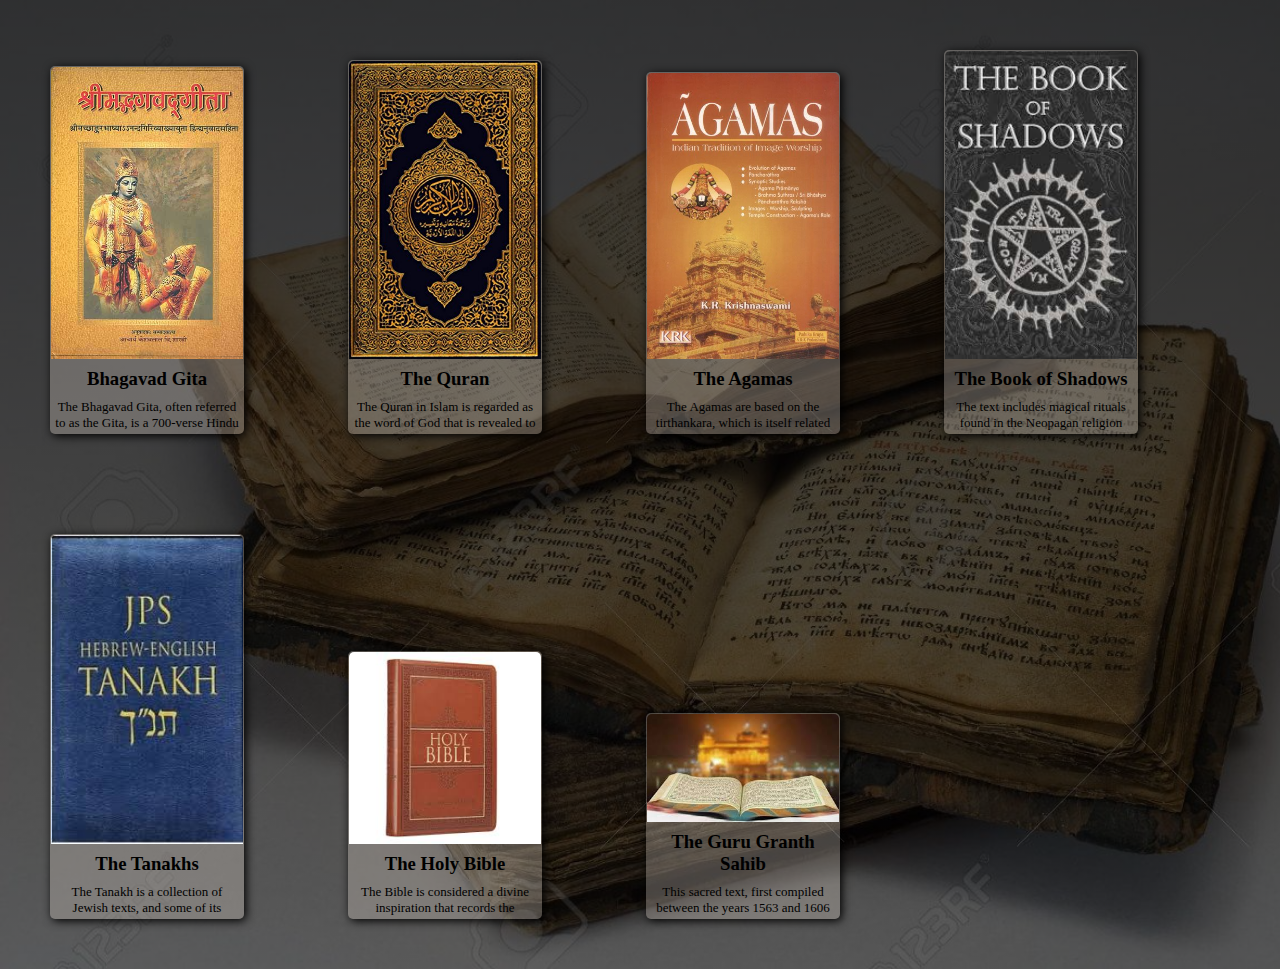
<file: religious.html>
<!DOCTYPE html>
<html lang="en">
<head>
    <meta charset="UTF-8">
    <meta name="viewport" content="width=device-width, initial-scale=1.0">
    <title>Religious Books</title>
    <style>

*{
    margin:0px;
    padding:0px;
    
    
}
body{
    font-family: serif;
    
}
.main{
    background-image:linear-gradient(rgba(0,0,0,0.8),rgba(0,0,0,0.6)), url(relc.png);
    background-repeat: no-repeat;
    background-size: cover;
    
    
}


.cards{
    width:15%;
    height:10%;
    display: inline-block;
    background-color: rgba(214, 204, 196, 0.322) ;
    border-radius: 5px;
    margin:50px;
    box-shadow: 2px 2px 10px black;
    max-height: 500px;
    padding:1px;
    


}
.cards:hover{
    box-shadow: 5px 5px 15px teal;
}
.image img{
    height:100%;
    width:100%;
    border-top-right-radius: 5px;
    border-top-left-radius: 5px;
    
}
.title{
    text-align: center;
    padding:5px;
    color:black;
    font-family: cursive;
    


}
.description{
    text-align:center;
    padding:4px;
    max-height: 30px;
    overflow-y: scroll;
    font-size: small;
    color: black;
    font-family: fantasy;


}
button{
    margin-top: 30px;
    margin-bottom: 30px;
    background-color: white;
    border: 1px solid black;
    padding: 5px;
    border-radius: 5px;
    cursor: pointer;
}
button:hover{
    color: white;
    background-color: black;
    transition: 0.1s;
    
}
.review{
    text-align: center;
}











    </style>
    
    

   
</head>
<body>
    <!-- main -->
    <div class="main">
    <div class="cards">
        <div class="image">
            <img src="images\religious\geeta.png">
            

        </div>
        <div class="title">
            <h3>Bhagavad Gita</h3>
            
        </div>
        <div class="description" id="description">
            <p>The Bhagavad Gita, often referred to as the Gita, is a 700-verse Hindu scripture that is part of the epic Mahabharata, commonly dated to the second century BCE. The Gita is set in a narrative framework of a dialogue between Pandava prince Arjuna and his guide and charioteer Krishna.</p>
           
        </div>
       
            
        

        <div class="review">

        </div>
        
    </div>

    <div class="cards">
        <div class="image">
            <img src="images\religious\qura.png">
            

        </div>
        <div class="title">
            <h3>The Quran</h3>

        </div>
        <div class="description">
            <p>The Quran in Islam is regarded as the word of God that is revealed to Muhammad, and the Hadiths contains the saying of the Muhammad and his followers, as this is a kind of narrative. These are authoritative texts in Islam.</p>

        
            

        </div>
        <div class="review">

        </div>
        
    </div>

    <div class="cards">
        <div class="image">
            <img src="images\religious\aga.png">
            

        </div>
        <div class="title">
            <h3>The Agamas</h3>

        </div>
        <div class="description">
            <p>The Agamas are based on the tirthankara, which is itself related to the body of doctrines that come through authoritative teachers. These are fixed truths and a tradition without any discernible origin.</p>
            
        </div>
        <div class="review">

        </div>
        
    </div>

    


    <div class="cards">
        <div class="image">
            <img src="images\religious\book.png">
            

        </div>
        <div class="title">
            <h3>The Book of Shadows</h3>

        </div>
        <div class="description">
            <p>The text includes magical rituals found in the Neopagan religion known as Wicca. The Wicca movement proliferated in early 20th Century England, and has now spread across large parts of the English-speaking world.</p>
            

        </div>
        <div class="review">

        </div>
        
    </div>

    


   


    <div class="cards">
        <div class="image">
            <img src="images\religious\tanak.png">
            

        </div>
        <div class="title">
            <h3>The Tanakhs</h3>

        </div>
        <div class="description">
            <p>The Tanakh is a collection of Jewish texts, and some of its source material serves as the basis for the Christian Bible's Old Testament. Many of the same divine teachings from the Bible are recorded in it</p>
            
        </div>
        <div class="review">

        </div>
        
    </div>

    <div class="cards">
        <div class="image">
            <img src="images\religious\bi.png">
            

        </div>
        <div class="title">
            <h3>The Holy Bible</h3>

        </div>
        <div class="description">
            <p>The Bible is considered a divine inspiration that records the relationship between God and humankind. The sacred text dates back to 4th Century from when copies have been preserved in the Vatican Library, and includes the holy writing related to Jesus. It is regarded by Christians as the inerrant word of the God.</p>
            
        </div>
        <div class="review">

        </div>
        
    </div>

    <div class="cards">
        <div class="image">
            <img src="images\religious\ggs.png">
            

        </div>
        <div class="title">
            <h3>The Guru Granth Sahib</h3>

        </div>
        <div class="description">
            <p>This sacred text, first compiled between the years 1563 and 1606 by Guru Arjan, the fifth Sikh Guru, also includes the teachings of 13 Hindu Bhakti movements’ saints, and two from Islam.</p>

            
            
        </div>
        <div class="review">

        </div>
        
    </div>


    


    
        
    </div>





    
</div>


    
    
</body>
</html>
</file>
<file: harrypotter.css>
*{
    margin:0px;
    padding:0px;
    
    
}
body{
    font-family: serif;
    
}
.main{
    background-image:linear-gradient(rgba(0,0,0,0.8),rgba(0,0,0,0.6)), url(harry\ bg.png);
    background-repeat: no-repeat;
    background-size: cover;
    
    
}


.cards{
    width:15%;
    height:10%;
    display: inline-block;
    background-color: rgba(214, 204, 196, 0.322) ;
    border-radius: 5px;
    margin:50px;
    box-shadow: 2px 2px 10px black;
    max-height: 500px;
    padding:1px;
    


}
.cards:hover{
    box-shadow: 5px 5px 15px white;
    transform: scale(1.1);
}
.image img{
    height:100%;
    width:100%;
    border-top-right-radius: 5px;
    border-top-left-radius: 5px;
    
}
.title{
    text-align: center;
    padding:5px;
    color:black;
    font-family: 'Times New Roman', Times, serif;
    


}
.description{
    text-align:center;
    padding:4px;
    max-height: 30px;
    overflow-y: scroll;
    font-size: small;
    color: black;
    font-family: Verdana, Geneva, Tahoma, sans-serif;


}
button{
    margin-top: 30px;
    margin-bottom: 30px;
    background-color: white;
    border: 1px solid black;
    padding: 5px;
    border-radius: 5px;
    cursor: pointer;
}
button:hover{
    color: white;
    background-color: black;
    transition: 0.1s;
    
}
.review{
    text-align: center;
}
</file>
